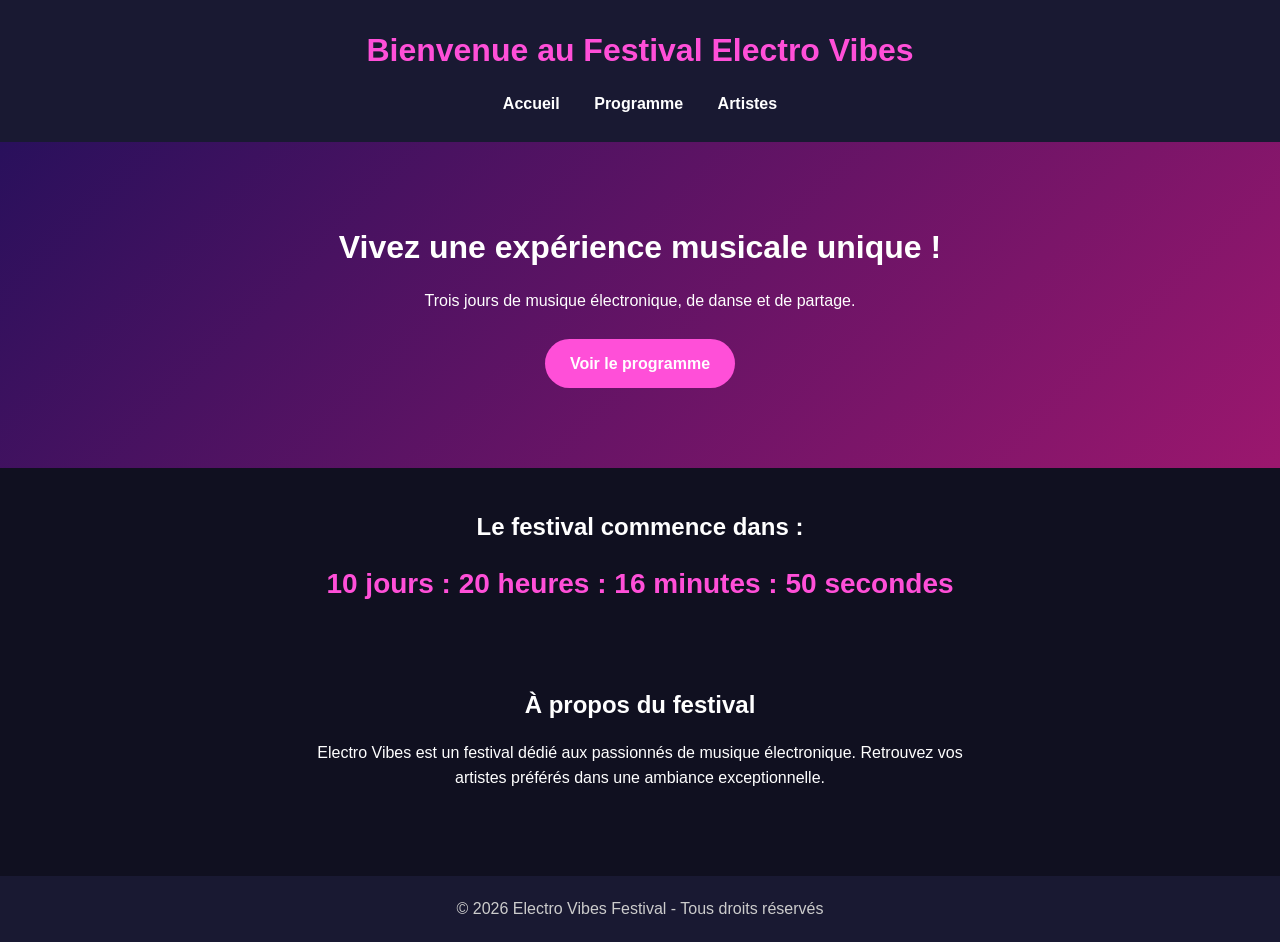
<file: index.html>
<!DOCTYPE html>
<html lang="fr">
<head>
    <meta charset="UTF-8">
    <meta name="viewport" content="width=device-width, initial-scale=1.0">
    <title>Electro Vibes - Festival</title>
    <link rel="stylesheet" href="style.css">
</head>
<body>

    <header>
        <h1>Bienvenue au Festival Electro Vibes</h1>

        <nav>
            <a href="index.html">Accueil</a>
            <a href="programme.html">Programme</a>
            <a href="artistes.html">Artistes</a>
        </nav>
    </header>

    <main>
        <section class="hero">
            <h2>Vivez une expérience musicale unique !</h2>
            <p>Trois jours de musique électronique, de danse et de partage.</p>
            <a href="programme.html" class="btn">Voir le programme</a>
        </section>

        <section class="countdown-section">
            <h2>Le festival commence dans :</h2>
            <div id="countdown">Chargement...</div>
        </section>

        <section class="about">
            <h2>À propos du festival</h2>
            <p>
                Electro Vibes est un festival dédié aux passionnés
                de musique électronique. Retrouvez vos artistes
                préférés dans une ambiance exceptionnelle.
            </p>
        </section>
    </main>

    <footer>
        <p>© 2026 Electro Vibes Festival - Tous droits réservés</p>
    </footer>

    <script src="script.js"></script>
</body>
</html>
</file>
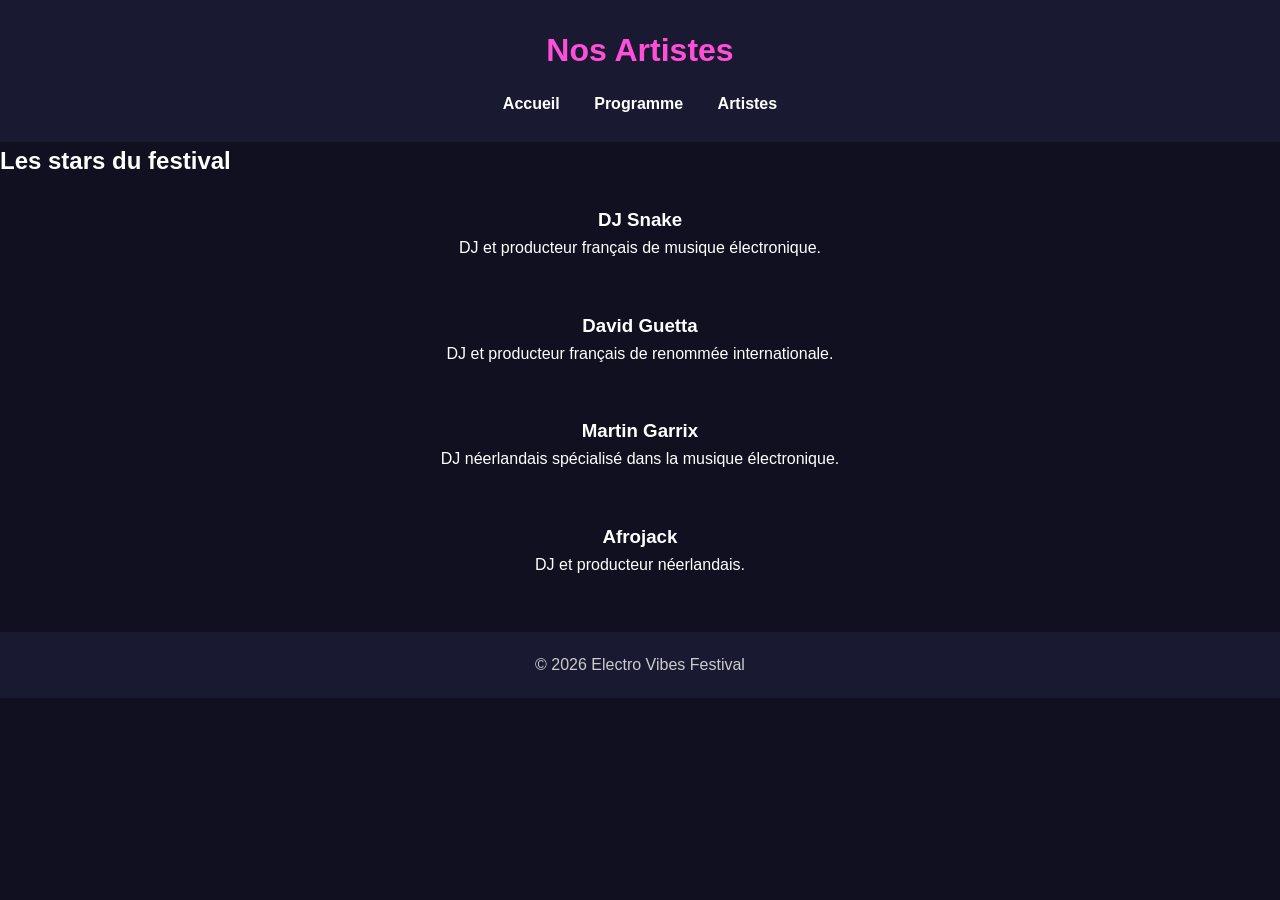
<file: artiste.html>
<!DOCTYPE html>
<html lang="fr">
<head>
    <meta charset="UTF-8">
    <meta name="viewport" content="width=device-width, initial-scale=1.0">
    <title>Artistes - Electro Vibes</title>
    <link rel="stylesheet" href="style.css">
</head>
<body>

    <header>
        <h1>Nos Artistes</h1>
        <nav>
            <a href="index.html">Accueil</a>
            <a href="programme.html">Programme</a>
            <a href="artistes.html">Artistes</a>
        </nav>
    </header>

    <main>
        <h2>Les stars du festival</h2>

        <section>
            <h3>DJ Snake</h3>
            <p>DJ et producteur français de musique électronique.</p>
        </section>

        <section>
            <h3>David Guetta</h3>
            <p>DJ et producteur français de renommée internationale.</p>
        </section>

        <section>
            <h3>Martin Garrix</h3>
            <p>DJ néerlandais spécialisé dans la musique électronique.</p>
        </section>

        <section>
            <h3>Afrojack</h3>
            <p>DJ et producteur néerlandais.</p>
        </section>
    </main>

    <footer>
        <p>© 2026 Electro Vibes Festival</p>
    </footer>

</body>
</html>
</file>
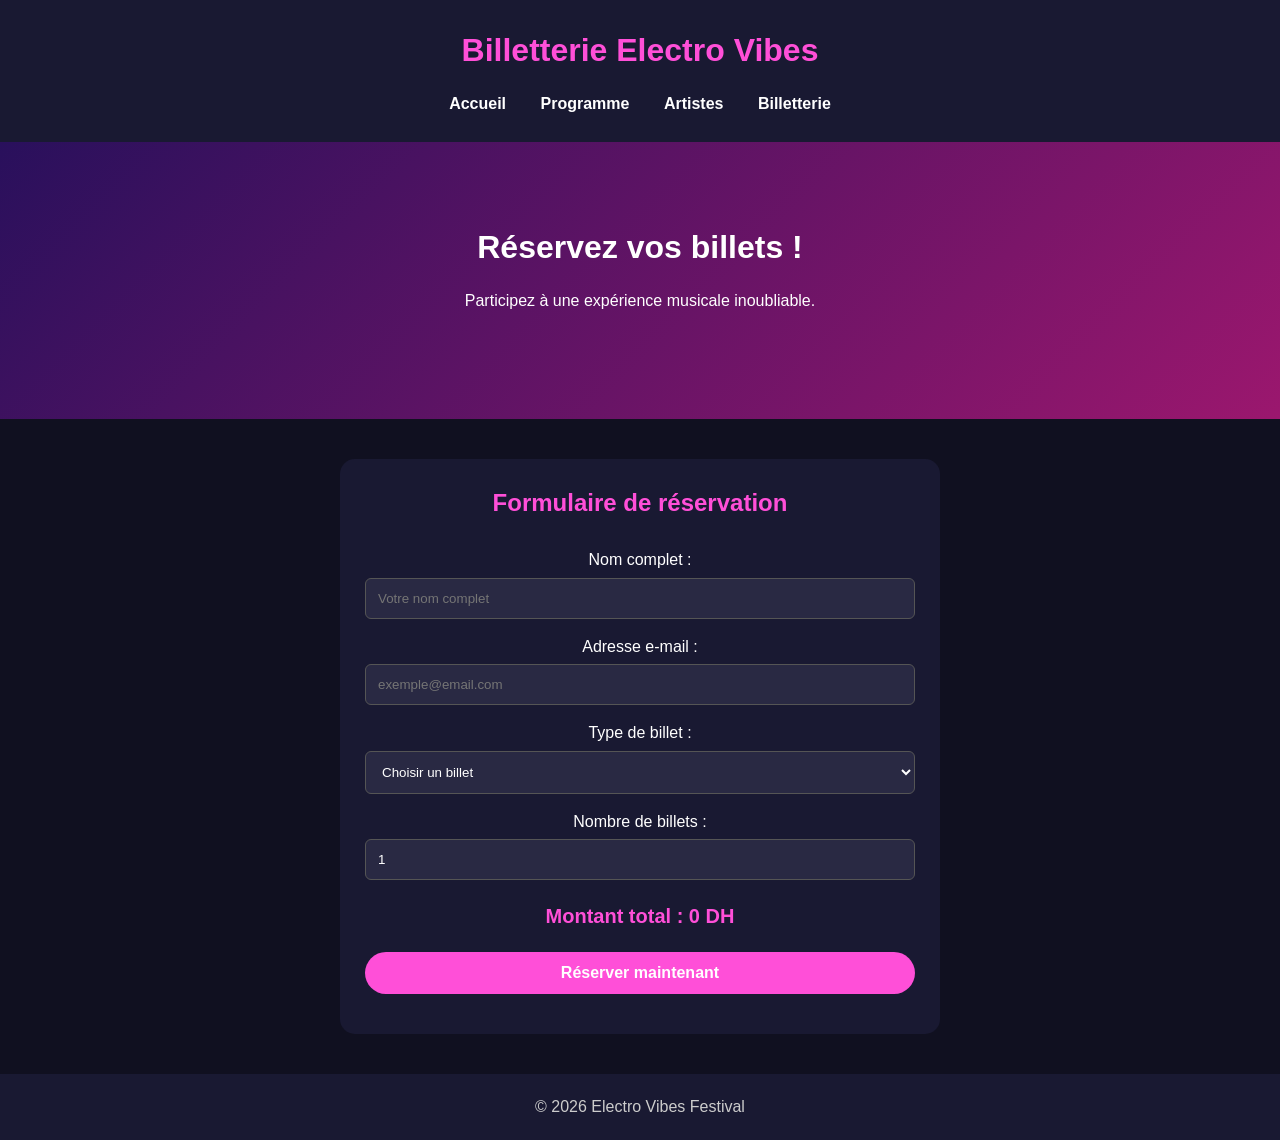
<file: billeterie.html>
<!DOCTYPE html>
<html lang="fr">
<head>
    <meta charset="UTF-8">
    <meta name="viewport" content="width=device-width, initial-scale=1.0">
    <title>Billetterie - Electro Vibes</title>
    <link rel="stylesheet" href="style.css">
</head>
<body>

    <header>
        <h1>Billetterie Electro Vibes</h1>
        <nav>
            <a href="index.html">Accueil</a>
            <a href="programme.html">Programme</a>
            <a href="artistes.html">Artistes</a>
            <a href="billetterie.html">Billetterie</a>
        </nav>
    </header>

    <main>
        <section class="hero">
            <h2>Réservez vos billets !</h2>
            <p>Participez à une expérience musicale inoubliable.</p>
        </section>

        <section class="ticket-form">
            <h2>Formulaire de réservation</h2>

            <form id="reservationForm">

                <label for="nom">Nom complet :</label>
                <input type="text" id="nom" name="nom"
                       placeholder="Votre nom complet" required>

                <label for="email">Adresse e-mail :</label>
                <input type="email" id="email" name="email"
                       placeholder="exemple@email.com" required>

                <label for="typeBillet">Type de billet :</label>
                <select id="typeBillet" name="typeBillet" required>
                    <option value="">Choisir un billet</option>
                    <option value="150">Pass journée - 150 DH</option>
                    <option value="350">Pass Weekend - 350 DH</option>
                    <option value="600">Pass VIP - 600 DH</option>
                </select>

                <label for="quantite">Nombre de billets :</label>
                <input type="number" id="quantite" name="quantite"
                       min="1" max="10" value="1" required>

                <p id="total">Montant total : 0 DH</p>

                <button type="submit" class="btn">
                    Réserver maintenant
                </button>

            </form>

            <p id="message"></p>
        </section>
    </main>

    <footer>
        <p>© 2026 Electro Vibes Festival</p>
    </footer>

    <script src="script.js"></script>
</body>
</html>
</file>
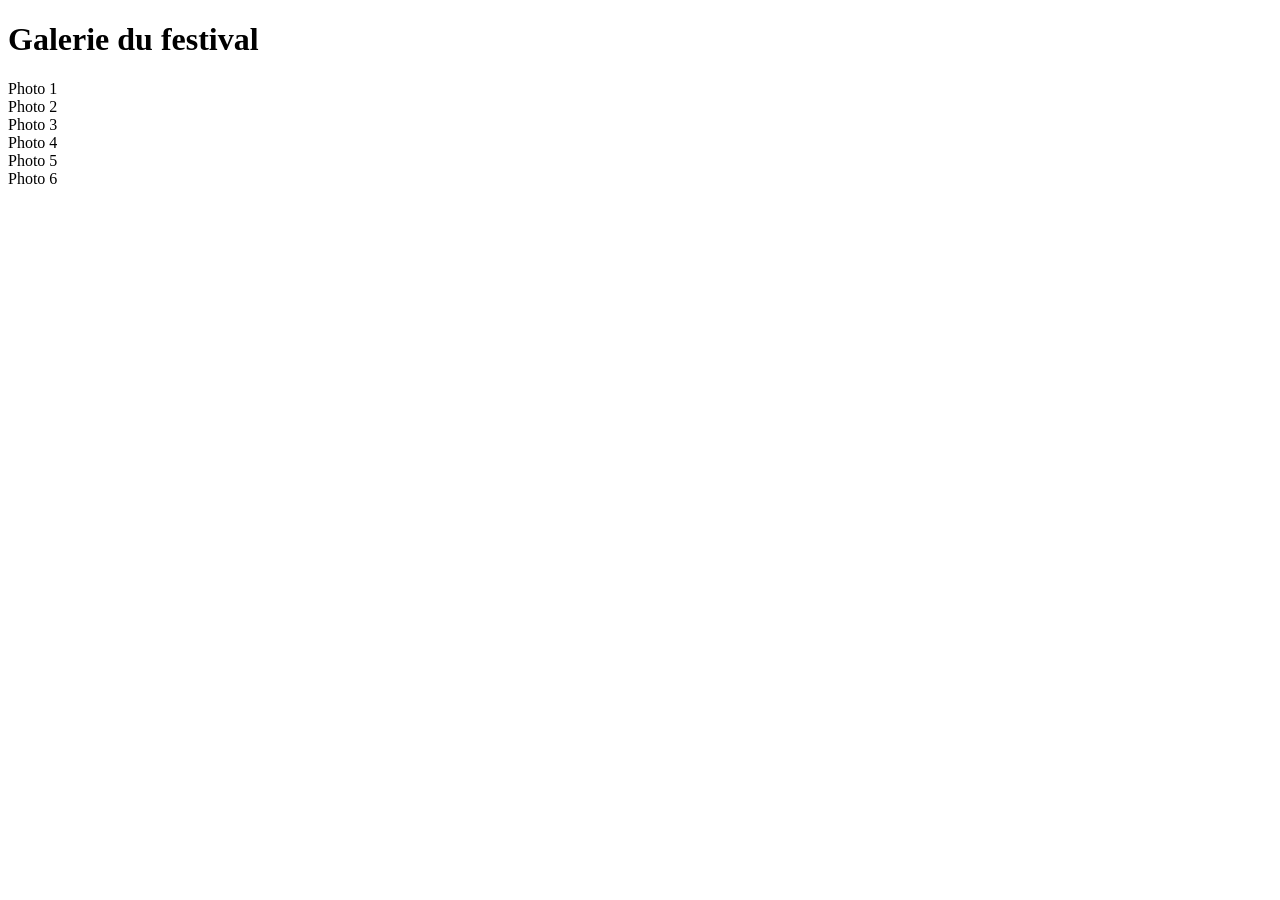
<file: galerie.html>
<!DOCTYPE html>
<html lang="fr">
<head>
  <meta charset="UTF-8">
  <title>Galerie – Electro Vibes</title>
</head>
<body>
  <h1>Galerie du festival</h1>
  <section class="galerie">
    <div>Photo 1</div><div>Photo 2</div><div>Photo 3</div>
    <div>Photo 4</div><div>Photo 5</div><div>Photo 6</div>
  </section>
</body>
</html>
</file>
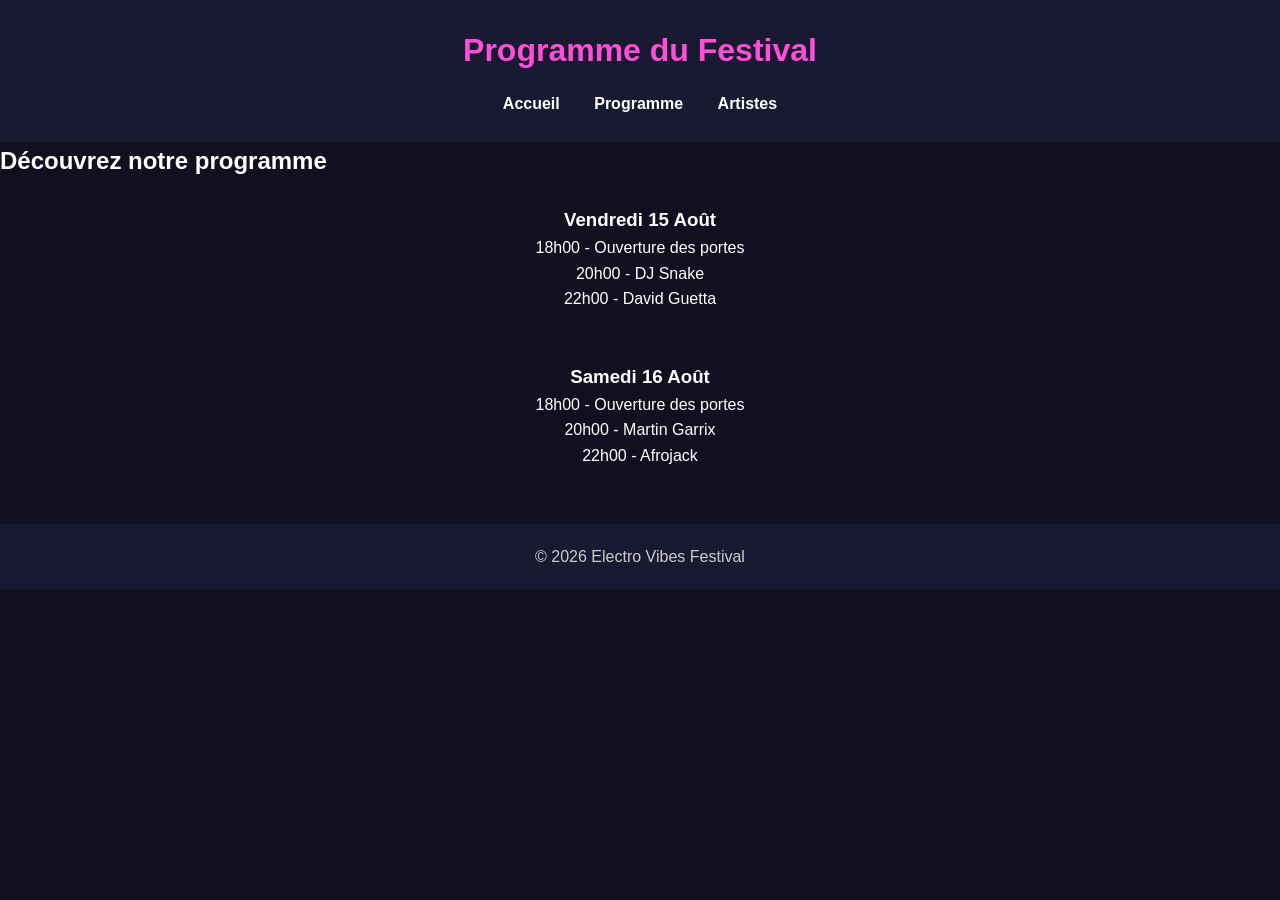
<file: programme.html>
<!DOCTYPE html>
<html lang="fr">
<head>
    <meta charset="UTF-8">
    <meta name="viewport" content="width=device-width, initial-scale=1.0">
    <title>Programme - Electro Vibes</title>
    <link rel="stylesheet" href="style.css">
</head>
<body>

    <header>
        <h1>Programme du Festival</h1>
        <nav>
            <a href="index.html">Accueil</a>
            <a href="programme.html">Programme</a>
            <a href="artistes.html">Artistes</a>
        </nav>
    </header>

    <main>
        <h2>Découvrez notre programme</h2>

        <section>
            <h3>Vendredi 15 Août</h3>
            <p>18h00 - Ouverture des portes</p>
            <p>20h00 - DJ Snake</p>
            <p>22h00 - David Guetta</p>
        </section>

        <section>
            <h3>Samedi 16 Août</h3>
            <p>18h00 - Ouverture des portes</p>
            <p>20h00 - Martin Garrix</p>
            <p>22h00 - Afrojack</p>
        </section>
    </main>

    <footer>
        <p>© 2026 Electro Vibes Festival</p>
    </footer>

</body>
</html>
</file>
<file: style.css>
/* Réinitialisation */
* {
    margin: 0;
    padding: 0;
    box-sizing: border-box;
}

/* Corps de la page */
body {
    font-family: Arial, sans-serif;
    background-color: #101020;
    color: white;
    line-height: 1.6;
}

/* En-tête */
header {
    background-color: #191932;
    padding: 25px;
    text-align: center;
}

header h1 {
    color: #ff4fd8;
    margin-bottom: 15px;
}

/* Navigation */
nav a {
    color: white;
    text-decoration: none;
    margin: 0 15px;
    font-weight: bold;
}

nav a:hover {
    color: #ff4fd8;
}

/* Section principale */
.hero {
    text-align: center;
    padding: 80px 20px;
    background: linear-gradient(135deg, #29105c, #9b176e);
}

.hero h2 {
    font-size: 32px;
    margin-bottom: 15px;
}

.hero p {
    margin-bottom: 25px;
}

/* Bouton */
.btn {
    display: inline-block;
    background-color: #ff4fd8;
    color: white;
    padding: 12px 25px;
    border-radius: 25px;
    text-decoration: none;
    font-weight: bold;
}

.btn:hover {
    background-color: #d52bb2;
}

/* Compte à rebours */
.countdown-section {
    text-align: center;
    padding: 40px 20px;
}

#countdown {
    font-size: 28px;
    color: #ff4fd8;
    font-weight: bold;
    margin-top: 15px;
}

/* Présentation */
.about {
    text-align: center;
    padding: 40px 20px;
}

.about p {
    max-width: 700px;
    margin: 15px auto;
}

/* Pages Programme et Artistes */
main section:not(.hero):not(.countdown-section):not(.about) {
    padding: 25px;
    text-align: center;
}

/* Pied de page */
footer {
    background-color: #191932;
    text-align: center;
    padding: 20px;
    margin-top: 30px;
    color: #ccc;
}

/* Formulaire de billetterie */
.ticket-form {
    max-width: 600px;
    margin: 40px auto;
    padding: 30px;
    background-color: #191932;
    border-radius: 15px;
}

.ticket-form h2 {
    text-align: center;
    color: #ff4fd8;
    margin-bottom: 25px;
}

.ticket-form label {
    display: block;
    margin-top: 15px;
    margin-bottom: 5px;
}

.ticket-form input,
.ticket-form select {
    width: 100%;
    padding: 12px;
    border: 1px solid #555;
    border-radius: 6px;
    background-color: #292943;
    color: white;
}

.ticket-form #total {
    margin: 20px 0;
    font-size: 20px;
    color: #ff4fd8;
    font-weight: bold;
    text-align: center;
}

.ticket-form button {
    width: 100%;
    border: none;
    cursor: pointer;
    font-size: 16px;
}

#message {
    text-align: center;
    margin-top: 15px;
    color: #55e6a5;
}
</file>
